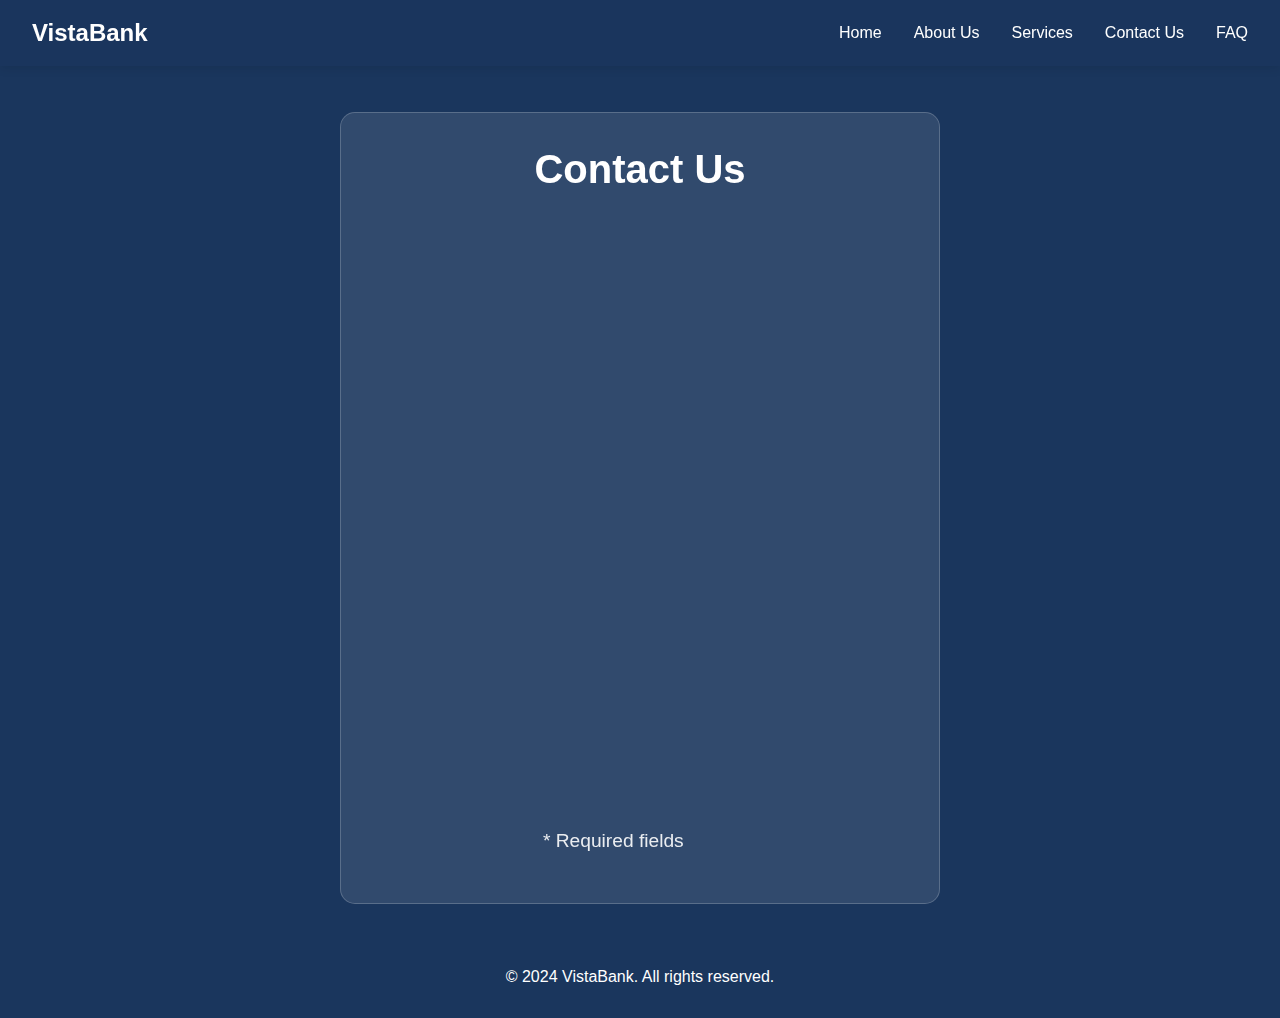
<file: Banking Website/contact.html>
<!DOCTYPE html>
<html lang="en">

<head>
    <meta charset="UTF-8">
    <meta name="viewport" content="width=device-width, initial-scale=1.0">
    <title>Contact Us - VistaBank</title>
    <link rel="icon" type="image/x-icon" href="/images/favicon.ico">
    <link rel="stylesheet" href="styles.css">
</head>

<body>
    <div class="wrapper">
        <nav class="navbar">
            <div class="logo">VistaBank</div>
            <div class="nav-links">
                <a href="index.html">Home</a>
                <a href="about.html">About Us</a>
                <a href="services.html">Services</a>
                <a href="contact.html">Contact Us</a>
                <a href="faq.html">FAQ</a>
            </div>
        </nav>

        <div class="container">
            <section class="hero">
                <div class="hero-container">
                    <div class="hero-content">
                        <form id="contactForm" class="contact-form" novalidate>
                            <h1>Contact Us</h1>

                            <div class="form-group animate-fade">
                                <label for="name">Name *</label>
                                <input type="text" id="name" name="name" required placeholder="Enter your full name">
                                <span class="error-message" id="nameError"></span>
                            </div>

                            <div class="form-group animate-fade">
                                <label for="email">Email *</label>
                                <input type="email" id="email" name="email" required
                                    placeholder="Enter your email address">
                                <span class="error-message" id="emailError"></span>
                            </div>

                            <div class="form-group animate-fade">
                                <label for="subject">Subject *</label>
                                <input type="text" id="subject" name="subject" required
                                    placeholder="What is your message about?">
                                <span class="error-message" id="subjectError"></span>
                            </div>

                            <div class="form-group animate-fade">
                                <label for="message">Message *</label>
                                <textarea id="message" name="message" required
                                    placeholder="How can we help you today?"></textarea>
                                <span class="error-message" id="messageError"></span>
                            </div>

                            <button type="submit" class="cta-button animate-fade">
                                Send Message
                            </button>

                            <p class="required-note animate-fade">* Required fields</p>
                        </form>
                    </div>
                </div>
            </section>
        </div>

        <footer class="footer">
            <p>© 2024 VistaBank. All rights reserved.</p>
        </footer>
    </div>

    <script src="contact.js"></script>
</body>

</html>
</file>
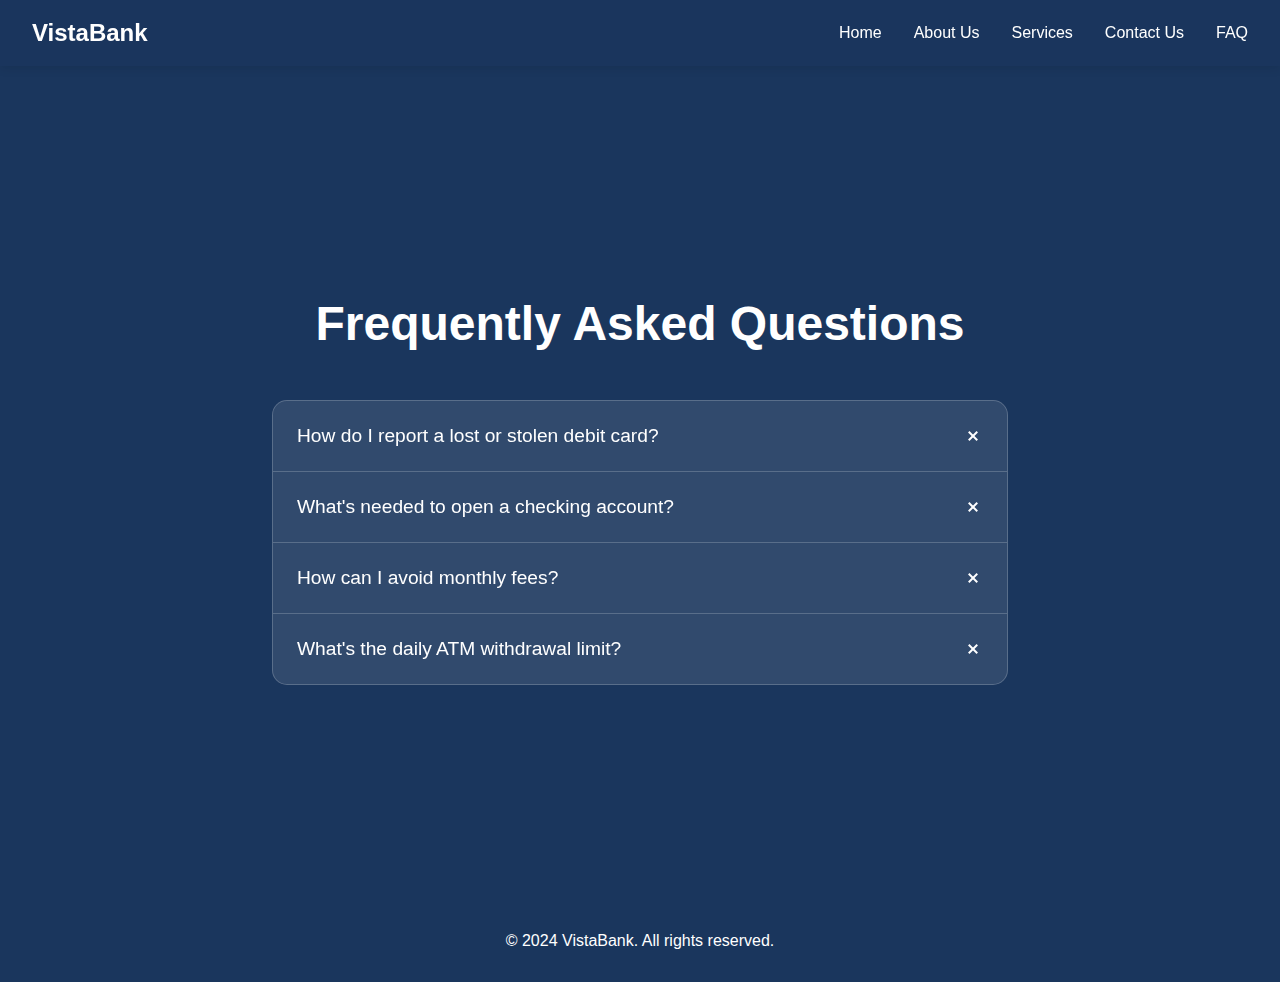
<file: Banking Website/faq.html>
<!DOCTYPE html>
<html lang="en">

<head>
    <meta charset="UTF-8">
    <meta name="viewport" content="width=device-width, initial-scale=1.0">
    <title>FAQ - VistaBank</title>
    <link rel="icon" type="image/x-icon" href="/favicon.ico">
    <link rel="stylesheet" href="styles.css">
    <script src="https://cdnjs.cloudflare.com/ajax/libs/jquery/3.7.1/jquery.min.js"></script>
</head>

<body>
    <div class="wrapper">
        <nav class="navbar">
            <div class="logo">VistaBank</div>
            <div class="nav-links">
                <a href="index.html">Home</a>
                <a href="about.html">About Us</a>
                <a href="services.html">Services</a>
                <a href="contact.html">Contact Us</a>
                <a href="faq.html">FAQ</a>
            </div>
        </nav>

        <div class="container">
            <section class="hero">
                <div class="hero-container">
                    <div class="faq-content">
                        <h1>Frequently Asked Questions</h1>

                        <div class="faq-accordion">
                            <div class="faq-item">
                                <div class="faq-question">
                                    <h2>How do I report a lost or stolen debit card?</h2>
                                    <span class="arrow"></span>
                                </div>
                                <div class="faq-answer">
                                    <p>Report it immediately. New card arrives in 3-5 days. Lock your card
                                        through the app meanwhile.</p>
                                </div>
                            </div>

                            <div class="faq-item">
                                <div class="faq-question">
                                    <h2>What's needed to open a checking account?</h2>
                                    <span class="arrow"></span>
                                </div>
                                <div class="faq-answer">
                                    <p>Photo ID, proof of address, and £50 minimum deposit.</p>
                                </div>
                            </div>

                            <div class="faq-item">
                                <div class="faq-question">
                                    <h2>How can I avoid monthly fees?</h2>
                                    <span class="arrow"></span>
                                </div>
                                <div class="faq-answer">
                                    <p>Keep £1,500 minimum balance or set up £500 monthly direct deposit. Free for
                                        students and elderly.</p>
                                </div>
                            </div>

                            <div class="faq-item">
                                <div class="faq-question">
                                    <h2>What's the daily ATM withdrawal limit?</h2>
                                    <span class="arrow"></span>
                                </div>
                                <div class="faq-answer">
                                    <p>£500 per day. Visit a branch for limit increases.</p>
                                </div>
                            </div>
                        </div>
                    </div>
                </div>
            </section>
        </div>

        <footer class="footer">
            <p>© 2024 VistaBank. All rights reserved.</p>
        </footer>
    </div>

    <script src="faq.js"></script>
</body>

</html>
</file>
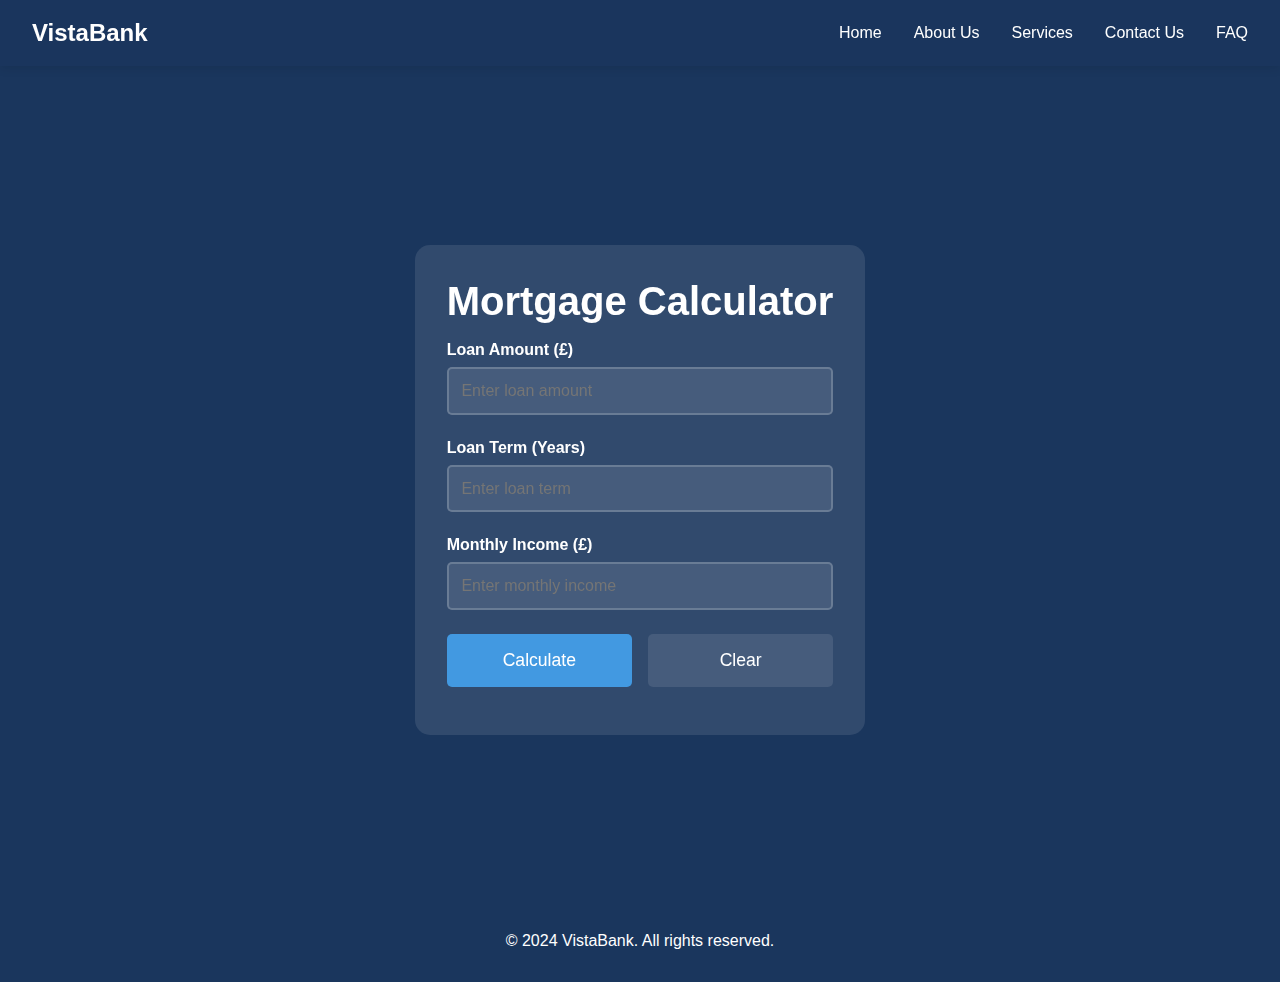
<file: Banking Website/mc.html>
<html lang="en">

<head>
    <meta charset="UTF-8">
    <meta name="viewport" content="width=device-width, initial-scale=1.0">
    <title>Mortgage Calculator - VistaBank</title>
    <link href="images/favicon.ico" rel="icon" type="image/x-icon">
    <link rel="stylesheet" href="styles.css">
    <script src="https://code.jquery.com/jquery-3.7.1.min.js"></script>
</head>

<body>
    <div class="wrapper">
        <header>
            <nav class="navbar">
                <div class="logo">VistaBank</div>
                <div class="nav-links">
                    <a href="index.html">Home</a>
                    <a href="about.html">About Us</a>
                    <a href="services.html">Services</a>
                    <a href="contact.html">Contact Us</a>
                    <a href="faq.html">FAQ</a>
                </div>
            </nav>
        </header>

        <main class="main-content">
            <section class="hero">
                <div class="calculator-container">
                    <h1>Mortgage Calculator</h1>
                    
                    <div class="input-group">
                        <label for="loanAmount">Loan Amount (£)</label>
                        <input type="number" id="loanAmount" placeholder="Enter loan amount" min="0">
                    </div>
                    
                    <div class="input-group">
                        <label for="loanTerm">Loan Term (Years)</label>
                        <input type="number" id="loanTerm" placeholder="Enter loan term" min="1" max="30">
                    </div>
                    
                    <div class="input-group">
                        <label for="monthlyIncome">Monthly Income (£)</label>
                        <input type="number" id="monthlyIncome" placeholder="Enter monthly income" min="0">
                    </div>

                    <div class="calculator-error-message" id="errorMessage"></div>
                    
                    <div class="button-group">
                        <button class="calculator-button" onclick="calculateMortgage()">Calculate</button>
                        <button class="calculator-button clear-button" onclick="clearCalculator()">Clear</button>
                    </div>

                    <div class="results" id="results">
                        <h2>Results</h2>
                        <div class="breakdown-item">
                            <span>Monthly Payment:</span>
                            <span id="monthlyPayment"></span>
                        </div>
                        <div class="breakdown-item">
                            <span>Total Payment:</span>
                            <span id="totalPayment"></span>
                        </div>
                        <div class="breakdown-item">
                            <span>Total Interest:</span>
                            <span id="totalInterest"></span>
                        </div>
                        <div class="breakdown-item">
                            <span>Income After Mortgage:</span>
                            <span id="remainingIncome"></span>
                        </div>
                        <div class="breakdown-item">
                            <span>Percentage of Income:</span>
                            <span id="incomePercentage"></span>
                        </div>
                    </div>
                </div>
            </section>
        </main>

        <footer class="footer">
            <p>&copy; 2024 VistaBank. All rights reserved.</p>
        </footer>
    </div>

    <script src="mc.js"></script>
</body>

</html>
</file>
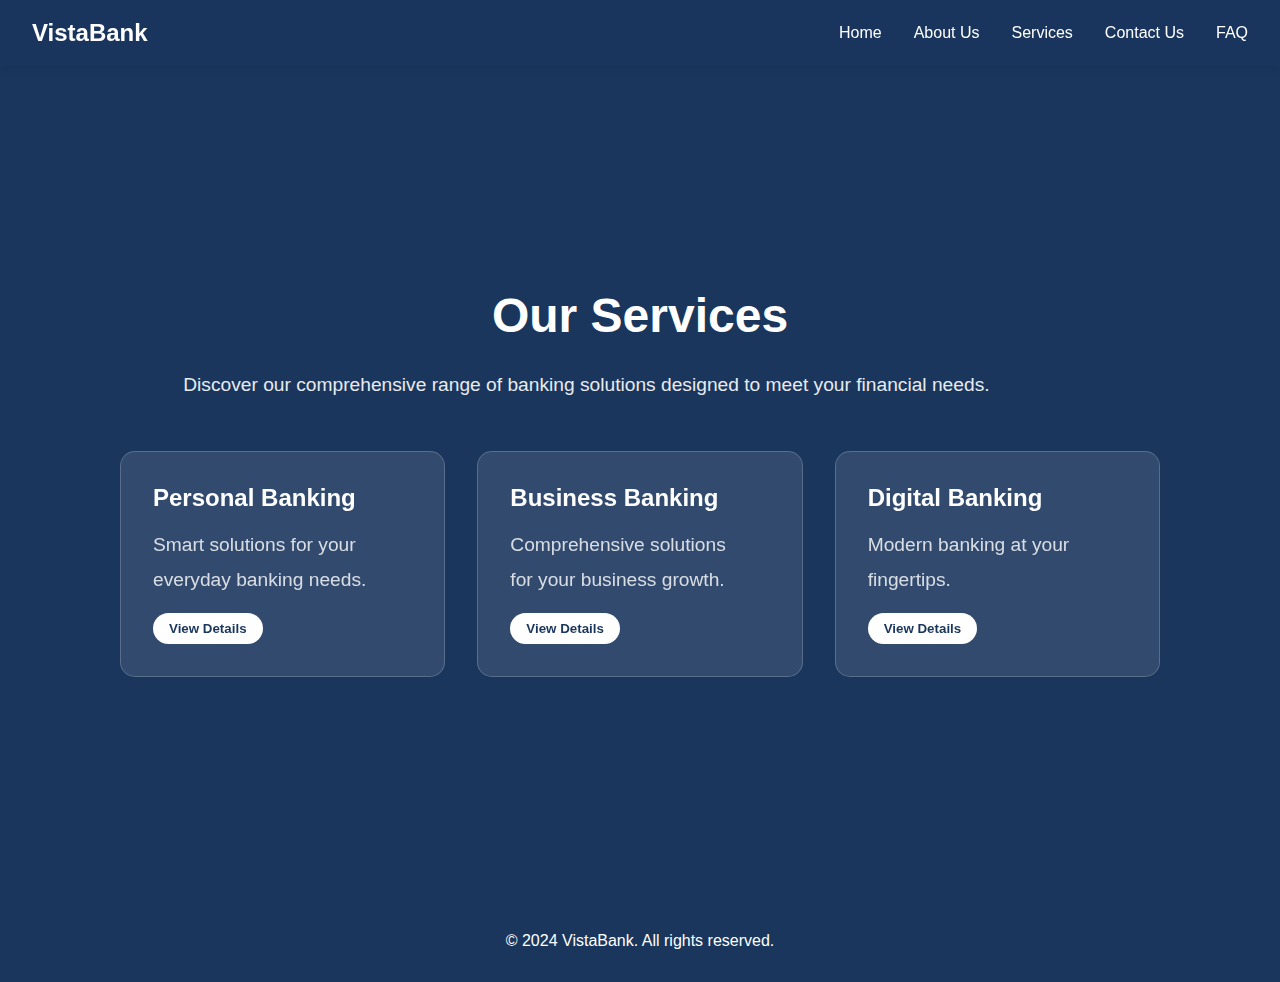
<file: Banking Website/services.html>
<!DOCTYPE html>
<html lang="en">

<head>
    <meta charset="UTF-8">
    <meta name="viewport" content="width=device-width, initial-scale=1.0">
    <title>Services - VistaBank</title>
    <link href="images/favicon.ico" rel="icon" type="image/x-icon">
    <link rel="stylesheet" href="styles.css">
    <script src="https://cdnjs.cloudflare.com/ajax/libs/jquery/3.7.1/jquery.min.js"></script>
</head>

<body>
    <div class="wrapper">
        <nav class="navbar">
            <div class="logo">VistaBank</div>
            <div class="nav-links">
                <a href="index.html">Home</a>
                <a href="about.html">About Us</a>
                <a href="services.html">Services</a>
                <a href="contact.html">Contact Us</a>
                <a href="faq.html">FAQ</a>
            </div>
        </nav>

        <div class="container">
            <section class="hero">
                <div class="hero-container">
                    <div class="services-content">
                        <h1>Our Services</h1>
                        <p class="service-intro">Discover our comprehensive range of banking solutions designed to meet
                            your financial needs.</p>

                        <div class="services-grid">
                            <div class="service-card">
                                <h2>Personal Banking</h2>
                                <div class="service-summary">
                                    <p>Smart solutions for your everyday banking needs.</p>
                                    <button class="details-toggle">View Details</button>
                                </div>
                                <div class="service-details">
                                    <ul>
                                        <li>Checking Accounts</li>
                                        <li>Savings Accounts</li>
                                        <li>Credit Cards</li>
                                        <li>Personal Loans</li>
                                    </ul>
                                </div>
                            </div>

                            <div class="service-card">
                                <h2>Business Banking</h2>
                                <div class="service-summary">
                                    <p>Comprehensive solutions for your business growth.</p>
                                    <button class="details-toggle">View Details</button>
                                </div>
                                <div class="service-details">
                                    <ul>
                                        <li>Business Accounts</li>
                                        <li>Payment Solutions</li>
                                    </ul>
                                </div>
                            </div>

                            <div class="service-card">
                                <h2>Digital Banking</h2>
                                <div class="service-summary">
                                    <p>Modern banking at your fingertips.</p>
                                    <button class="details-toggle">View Details</button>
                                </div>
                                <div class="service-details">
                                    <ul>
                                        <li>Online Banking</li>
                                        <li>Mobile Banking</li>
                                        <li>E-Statements</li>
                                    </ul>
                                </div>
                            </div>
                        </div>
                    </div>
                </div>
        </div>
        </section>
    </div>

    <footer class="footer">
        <p>© 2024 VistaBank. All rights reserved.</p>
    </footer>
    </div>

    <script src="services.js"></script>
</body>

</html>
</file>
<file: Banking Website/styles.css>
* {
    margin: 0;
    padding: 0;
    box-sizing: border-box;
    font-family: -apple-system, BlinkMacSystemFont, "Segoe UI", Roboto, sans-serif;
}

:root {
    --primary: #1a365d;
    --secondary: #2b6cb0;
    --accent: #4299e1;
    --light: #f7fafc;
}

html {
    scroll-behavior: smooth;
}

.animate-fade {
    opacity: 0;
    transform: translateY(20px);
    animation: fadeIn 0.8s ease forwards;
}

.animate-fade-delay {
    opacity: 0;
    transform: translateY(20px);
    animation: fadeIn 0.8s ease forwards;
    animation-delay: 0.2s;
}

@keyframes fadeIn {
    to {
        opacity: 1;
        transform: translateY(0);
    }
}

html,
body {
    height: 100%;
    margin: 0;
    padding: 0;
}

body {
    min-height: 100vh;
    background-color: var(--primary);
}

.wrapper {
    min-height: 100vh;
    display: flex;
    flex-direction: column;
}

.main-content {
    flex: 1;
    background-color: var(--primary);
}

.navbar {
    background-color: rgba(26, 54, 93, 0.95);
    padding: 1rem 2rem;
    display: flex;
    justify-content: space-between;
    align-items: center;
    box-shadow: 0 2px 10px rgba(0, 0, 0, 0.1);
    position: fixed;
    top: 0;
    left: 0;
    right: 0;
    z-index: 1000;
    backdrop-filter: blur(10px);
}

.logo {
    color: white;
    font-size: 1.5rem;
    font-weight: bold;
}

.nav-links a {
    color: white;
    text-decoration: none;
    font-weight: 500;
    position: relative;
    padding: 0.5rem 0;
    transition: all 0.3s ease;
}

.nav-links a::after {
    content: '';
    position: absolute;
    bottom: 0;
    left: 0;
    width: 0;
    height: 2px;
    background-color: var(--accent);
    transition: width 0.3s ease;
}

.nav-links a:hover::after {
    width: 100%;
}

.hero2 {
    background: linear-gradient(180deg, var(--secondary), var(--primary));
    padding: 6rem 2rem;
    color: white;
    min-height: 100vh;
    display: flex;
    justify-content: center;
    align-items: center;
}

.hero-container {
    max-width: 1200px;
    width: 100%;
    display: flex;
    justify-content: space-between;
    align-items: center;
    gap: 4rem;
    padding: 2rem;
}

.hero-content {
    flex: 1;
}

.hero-content h1 {
    font-size: 3.5rem;
    margin-bottom: 1.5rem;
    line-height: 1.2;
}

.hero-content p {
    font-size: 1.2rem;
    line-height: 1.8;
    opacity: 0.9;
}

.hero-image {
    flex: 1;
    position: relative;
}

.hero-image img {
    max-width: 100%;
    height: auto;
    border-radius: 15px;
    box-shadow: 0 10px 30px rgba(0, 0, 0, 0.2);
    transition: all 0.3s ease;
}

.hero-image:hover img {
    transform: translateY(-5px);
    box-shadow: 0 15px 40px rgba(0, 0, 0, 0.3);
}

.hero {
    background: linear-gradient(180deg, var(--primary), var(--primary));
    min-height: 100vh;
    display: flex;
    justify-content: center;
    align-items: center;
    padding-top: 80px;
}

.hero .hero-container {
    max-width: 1200px;
    width: 100%;
    display: flex;
    justify-content: space-between;
    align-items: center;
    gap: 4rem;
    padding: 2rem;
}

.hero .hero-content {
    flex: 1;
    text-align: left;
}

.hero h1 {
    font-size: 3.5rem;
    margin-bottom: 1.5rem;
    line-height: 1.2;
    color: white;
}

.hero p {
    font-size: 1.2rem;
    line-height: 1.8;
    opacity: 0.9;
    color: white;
    margin-bottom: 2rem;
    max-width: 90%;
}

.hero .cta-button {
    background-color: white;
    color: var(--primary);
    padding: 1rem 2rem;
    border: none;
    border-radius: 25px;
    font-size: 1.1rem;
    font-weight: 600;
    cursor: pointer;
    transition: all 0.3s ease;
}

.hero .cta-button:hover {
    transform: translateY(-2px);
    box-shadow: 0 5px 15px rgba(0, 0, 0, 0.1);
}

@media (max-width: 768px) {
    .hero .hero-container {
        flex-direction: column;
        text-align: center;
        gap: 2rem;
    }

    .hero h1 {
        font-size: 2.5rem;
    }

    .hero p {
        max-width: 100%;
    }
}

.hero h1 {
    font-size: 2.5rem;
    margin-bottom: 1rem;
}

.hero p {
    font-size: 1.2rem;
    margin-bottom: 2rem;
}

.cta-button {
    background-color: var(--accent);
    color: white;
    padding: 0.8rem 2rem;
    border: none;
    border-radius: 5px;
    font-size: 1.1rem;
    cursor: pointer;
    transition: background-color 0.3s;
}

.cta-button:hover {
    background-color: var(--secondary);
}

.features {
    padding: 4rem 2rem;
    display: grid;
    grid-template-columns: repeat(auto-fit, minmax(250px, 1fr));
    gap: 2rem;
    max-width: 1200px;
    margin: 0 auto;
    background-color: var(--primary);
}

.feature-card {
    background: white;
    padding: 2rem;
    border-radius: 10px;
    box-shadow: 0 2px 4px rgba(0, 0, 0, 0.1);
    text-align: center;
}

.feature-card h3 {
    color: white;
    margin-bottom: 1rem;
}

.footer {
    background-color: var(--primary);
    color: white;
    padding: 2rem;
    text-align: center;
    width: 100%;
}

.footer p {
    margin: 0;
}

@media (max-width: 1024px) {
    .hero-content h1 {
        font-size: 2.8rem;
    }
}

@media (max-width: 768px) {
    .nav-links {
        position: fixed;
        top: 70px;
        left: -100%;
        width: 100%;
        background-color: var(--primary);
        flex-direction: column;
        padding: 2rem;
        text-align: center;
        transition: all 0.3s ease;
    }

    .nav-links.active {
        left: 0;
    }

    .hero-container {
        flex-direction: column;
        text-align: center;
        gap: 2rem;
    }

    .hero-content h1 {
        font-size: 2.2rem;
    }
}

.about-section {
    padding: 4rem 2rem;
    color: white;
}

.about-section h2 {
    font-size: 2.5rem;
    margin-bottom: 2rem;
}

.about-section p {
    font-size: 1.2rem;
    line-height: 1.8;
    margin-bottom: 1.5rem;
}

.contact-form {
    max-width: 600px;
    width: 100%;
    margin: 0 auto;
    padding: 2rem;
    background: rgba(255, 255, 255, 0.1);
    border-radius: 15px;
    backdrop-filter: blur(10px);
    border: 1px solid rgba(255, 255, 255, 0.2);
}

.contact-form h1 {
    color: white;
    font-size: 2.5rem;
    margin-bottom: 2rem;
    text-align: center;
}

.form-group {
    margin-bottom: 1.5rem;
}

.form-group label {
    display: block;
    margin-bottom: 0.5rem;
    color: white;
    font-weight: 500;
}

.form-group input,
.form-group textarea {
    width: 100%;
    padding: 0.75rem;
    background: rgba(255, 255, 255, 0.9);
    border: 1px solid rgba(255, 255, 255, 0.2);
    border-radius: 8px;
    font-size: 1rem;
    transition: all 0.3s ease;
}

.form-group input:focus,
.form-group textarea:focus {
    outline: none;
    border-color: var(--accent);
    box-shadow: 0 0 0 2px rgba(66, 153, 225, 0.2);
}

.form-group textarea {
    min-height: 150px;
    resize: vertical;
}

.error-message {
    color: #fc8181;
    font-size: 0.875rem;
    margin-top: 0.25rem;
    display: none;
}

.form-group input.invalid,
.form-group textarea.invalid {
    border-color: #fc8181;
    background-color: rgba(255, 235, 235, 0.9);
}

.form-group input.valid,
.form-group textarea.valid {
    border-color: #48bb78;
}

.contact-form .cta-button {
    display: block;
    width: 100%;
    max-width: 200px;
    margin: 2rem auto;
    background-color: white;
    color: var(--primary);
    padding: 1rem 2rem;
    border: none;
    border-radius: 25px;
    font-size: 1.1rem;
    font-weight: 600;
    cursor: pointer;
    transition: all 0.3s ease;
}

.contact-form .cta-button:hover {
    transform: translateY(-2px);
    box-shadow: 0 5px 15px rgba(0, 0, 0, 0.2);
    background-color: var(--accent);
    color: white;
}

.required-note {
    text-align: center;
    color: rgba(255, 255, 255, 0.8);
    font-size: 0.875rem;
    margin-top: 1rem;
}

@media (max-width: 768px) {
    .contact-form {
        padding: 1.5rem;
        margin: 1rem;
    }

    .contact-form h1 {
        font-size: 2rem;
    }

    .form-group input,
    .form-group textarea {
        padding: 0.5rem;
    }
}

.contact-form .cta-button.loading {
    position: relative;
    color: transparent;
}

.contact-form .cta-button.loading::after {
    content: '';
    position: absolute;
    left: 50%;
    top: 50%;
    transform: translate(-50%, -50%);
    width: 20px;
    height: 20px;
    border: 2px solid var(--primary);
    border-radius: 50%;
    border-top-color: transparent;
    animation: spin 0.8s linear infinite;
}

@keyframes spin {
    to {
        transform: translate(-50%, -50%) rotate(360deg);
    }
}

.success-message {
    display: none;
    color: #48bb78;
    text-align: center;
    padding: 1rem;
    margin-top: 1rem;
    background: rgba(255, 255, 255, 0.9);
    border-radius: 8px;
    animation: fadeIn 0.3s ease;
}

.calculator-container {
    max-width: 800px;
    margin: 0 auto;
    padding: 2rem;
    background: rgba(255, 255, 255, 0.1);
    border-radius: 15px;
    backdrop-filter: blur(10px);
}

.input-group {
    margin-bottom: 1.5rem;
}

.input-group label {
    display: block;
    margin-bottom: 0.5rem;
    font-weight: bold;
    color: white;
}

.input-group input {
    width: 100%;
    padding: 0.8rem;
    border: 2px solid rgba(255, 255, 255, 0.2);
    border-radius: 5px;
    background: rgba(255, 255, 255, 0.1);
    color: white;
    font-size: 1rem;
}

.input-group input:focus {
    outline: none;
    border-color: var(--accent);
}

.results {
    margin-top: 2rem;
    padding: 1.5rem;
    background: rgba(255, 255, 255, 0.1);
    border-radius: 10px;
    display: none;
}

.results h2 {
    margin-bottom: 1rem;
    color: white;
}

.calculator-error-message {
    color: #ff6b6b;
    background: rgba(255, 0, 0, 0.1);
    padding: 1rem;
    border-radius: 5px;
    margin: 1rem 0;
    display: none;
}

.breakdown-item {
    display: flex;
    justify-content: space-between;
    margin-bottom: 0.5rem;
    padding: 0.5rem 0;
    border-bottom: 1px solid rgba(255, 255, 255, 0.1);
    color: white;
}

.calculator-button {
    width: 100%;
    padding: 1rem;
    background: var(--accent);
    border: none;
    border-radius: 5px;
    color: white;
    font-size: 1.1rem;
    cursor: pointer;
    transition: background-color 0.3s;
}

.calculator-button:hover {
    background-color: #357abd;
}

@media (max-width: 768px) {
    .calculator-container {
        margin: 1rem;
        padding: 1.5rem;
    }

    .breakdown-item {
        flex-direction: column;
        text-align: center;
        gap: 0.5rem;
    }
}

.button-group {
    display: flex;
    gap: 1rem;
    margin-bottom: 1rem;
}

.calculator-button {
    flex: 1;
    padding: 1rem;
    background: var(--accent);
    border: none;
    border-radius: 5px;
    color: white;
    font-size: 1.1rem;
    cursor: pointer;
    transition: background-color 0.3s;
}

.clear-button {
    background: rgba(255, 255, 255, 0.1);
}

.clear-button:hover {
    background: rgba(255, 255, 255, 0.2);
}

.input-group input.invalid {
    border-color: #ff6b6b;
    background-color: rgba(255, 107, 107, 0.1);
}

.fade-in {
    animation: fadeIn 0.3s ease-in;
}

.fade-out {
    animation: fadeOut 0.3s ease-out;
}

@keyframes fadeIn {
    from {
        opacity: 0;
    }

    to {
        opacity: 1;
    }
}

@keyframes fadeOut {
    from {
        opacity: 1;
    }

    to {
        opacity: 0;
    }
}

.feature-card img {
    width: 64px;
    height: 64px;
    margin-bottom: 1rem;
}

.feature-card {
    color: white;
    background: rgba(255, 255, 255, 0.1);
    transition: transform 0.3s ease;
}

.feature-card:hover {
    transform: translateY(-5px);
}

.feature-card p {
    color: rgba(255, 255, 255, 0.9);
}

.nav-links {
    display: flex;
    gap: 2rem;
}

.promise-section {
    min-height: 100vh;
    display: flex;
    justify-content: center;
    align-items: center;
    background: linear-gradient(180deg, var(--primary), var(--primary));
    padding: 4rem 2rem;
}

.promise-content {
    max-width: 1200px;
    width: 100%;
    text-align: left;
    animation: fadeIn 0.8s ease forwards;
}

.promise-content h2 {
    font-size: 3.5rem;
    margin-bottom: 1.5rem;
    line-height: 1.2;
    color: white;
}

.promise-content p {
    font-size: 1.2rem;
    line-height: 1.8;
    opacity: 0.9;
    color: white;
    margin-bottom: 2rem;
    max-width: 90%;
}

@media (max-width: 768px) {
    .promise-content {
        text-align: center;
    }

    .promise-content h2 {
        font-size: 2.5rem;
    }

    .promise-content p {
        max-width: 100%;
    }
}

.services-content {
    width: 100%;
    max-width: 1200px;
    padding: 2rem;
}

.services-content h1 {
    font-size: 3rem;
    color: white;
    margin-bottom: 1.5rem;
    text-align: center;
}

.service-intro {
    color: white;
    text-align: center;
    font-size: 1.2rem;
    margin-bottom: 3rem;
}

.services-grid {
    display: grid;
    grid-template-columns: repeat(auto-fit, minmax(250px, 1fr));
    gap: 2rem;
    padding: 1rem;
}

.service-card {
    background: rgba(255, 255, 255, 0.1);
    border-radius: 15px;
    padding: 2rem;
    backdrop-filter: blur(10px);
    border: 1px solid rgba(255, 255, 255, 0.2);
    transition: transform 0.3s ease;
}

.service-card:hover {
    transform: translateY(-5px);
}

.service-card h2 {
    color: white;
    font-size: 1.5rem;
    margin-bottom: 1rem;
}

.service-summary p {
    color: rgba(255, 255, 255, 0.9);
    margin-bottom: 1rem;
}

.details-toggle {
    background: white;
    color: var(--primary);
    border: none;
    padding: 0.5rem 1rem;
    border-radius: 25px;
    cursor: pointer;
    font-weight: 600;
    transition: all 0.3s ease;
}

.details-toggle:hover {
    background: var(--accent);
    color: white;
}

.service-details {
    display: none;
    margin-top: 1rem;
    padding-top: 1rem;
    border-top: 1px solid rgba(255, 255, 255, 0.2);
}

.service-details ul {
    list-style: none;
    padding: 0;
}

.service-details li {
    color: white;
    padding: 0.5rem 0;
}

@media (max-width: 768px) {
    .services-content h1 {
        font-size: 2rem;
    }

    .services-grid {
        grid-template-columns: 1fr;
    }
}

.faq-content {
    width: 100%;
    max-width: 800px;
    margin: 0 auto;
    padding: 2rem;
}

.faq-content h1 {
    color: white;
    font-size: 3rem;
    margin-bottom: 3rem;
    text-align: center;
}

.faq-accordion {
    background: rgba(255, 255, 255, 0.1);
    border-radius: 15px;
    backdrop-filter: blur(10px);
    border: 1px solid rgba(255, 255, 255, 0.2);
    overflow: hidden;
}

.faq-item {
    border-bottom: 1px solid rgba(255, 255, 255, 0.2);
}

.faq-item:last-child {
    border-bottom: none;
}

.faq-question {
    padding: 1.5rem;
    cursor: pointer;
    display: flex;
    justify-content: space-between;
    align-items: center;
    transition: background-color 0.3s ease;
}

.faq-question:hover {
    background: rgba(255, 255, 255, 0.05);
}

.faq-question h2 {
    color: white;
    font-size: 1.2rem;
    font-weight: 500;
    margin: 0;
    padding-right: 2rem;
}

.arrow {
    width: 20px;
    height: 20px;
    position: relative;
    transition: transform 0.3s ease;
}

.arrow::before,
.arrow::after {
    content: '';
    position: absolute;
    background: white;
    width: 2px;
    height: 12px;
    top: 4px;
}

.arrow::before {
    left: 9px;
    transform: rotate(45deg);
}

.arrow::after {
    right: 9px;
    transform: rotate(-45deg);
}

.faq-item.active .arrow {
    transform: rotate(180deg);
}

.faq-answer {
    max-height: 0;
    overflow: hidden;
    transition: max-height 0.3s ease-out;
    background: rgba(255, 255, 255, 0.05);
}

.faq-answer p {
    color: rgba(255, 255, 255, 0.9);
    padding: 1.5rem;
    margin: 0;
    line-height: 1.6;
}

@media (max-width: 768px) {
    .faq-content {
        padding: 1rem;
    }

    .faq-content h1 {
        font-size: 2rem;
        margin-bottom: 2rem;
    }

    .faq-question h2 {
        font-size: 1.1rem;
    }
}
</file>
